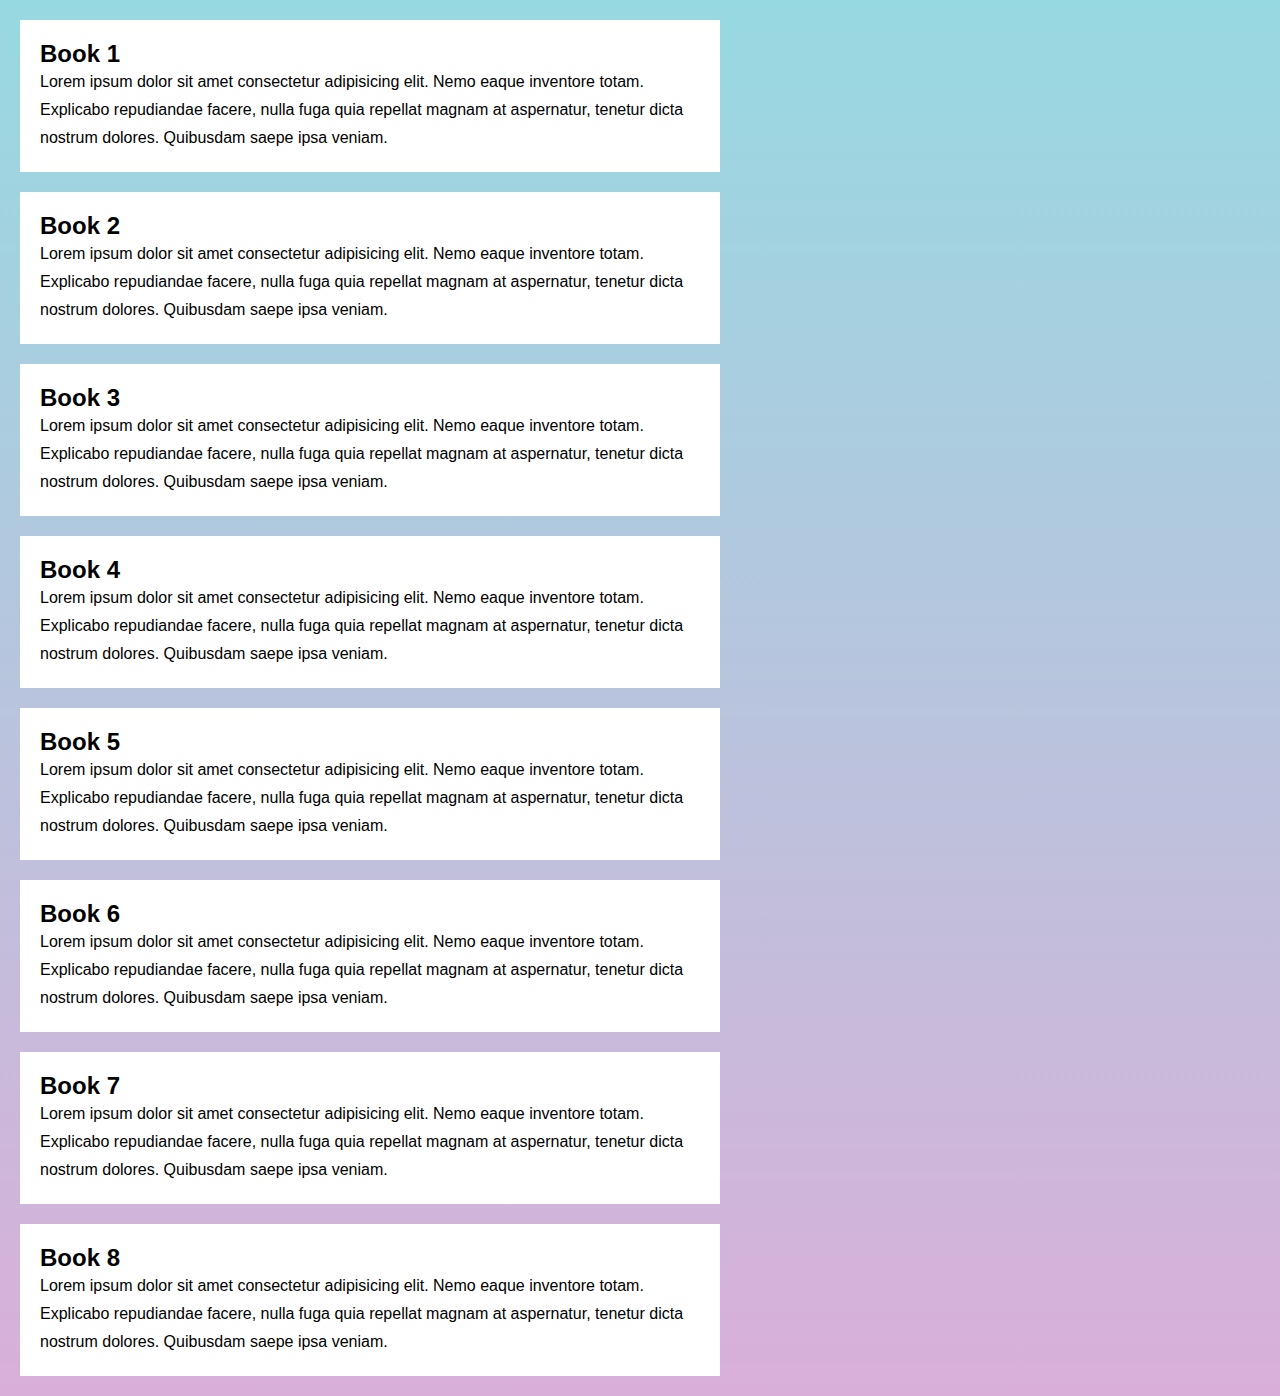
<file: Custom ScrollBar/index.html>
<!DOCTYPE html>
<html lang="en">
<head>
    <meta charset="UTF-8">
    <meta name="viewport" content="width=device-width, initial-scale=1.0">
    <title>Custom ScrollBar</title>
    <link rel="stylesheet" href="style.css">
</head>
<body>
    <section>
        <div class="card">
            <h2 class="car-title"> Book 1</h2>
            <p> Lorem ipsum dolor sit amet consectetur adipisicing elit. Nemo eaque inventore totam. Explicabo repudiandae facere, nulla fuga quia repellat magnam at aspernatur, tenetur dicta nostrum dolores. Quibusdam saepe ipsa veniam.</p>
        </div>
        <div class="card">
            <h2 class="car-title"> Book 2</h2>
            <p> Lorem ipsum dolor sit amet consectetur adipisicing elit. Nemo eaque inventore totam. Explicabo repudiandae facere, nulla fuga quia repellat magnam at aspernatur, tenetur dicta nostrum dolores. Quibusdam saepe ipsa veniam.</p>
        </div>
        <div class="card">
            <h2 class="car-title"> Book 3</h2>
            <p> Lorem ipsum dolor sit amet consectetur adipisicing elit. Nemo eaque inventore totam. Explicabo repudiandae facere, nulla fuga quia repellat magnam at aspernatur, tenetur dicta nostrum dolores. Quibusdam saepe ipsa veniam.</p>
        </div>
        <div class="card">
            <h2 class="car-title"> Book 4</h2>
            <p> Lorem ipsum dolor sit amet consectetur adipisicing elit. Nemo eaque inventore totam. Explicabo repudiandae facere, nulla fuga quia repellat magnam at aspernatur, tenetur dicta nostrum dolores. Quibusdam saepe ipsa veniam.</p>
        </div>
        <div class="card">
            <h2 class="car-title"> Book 5</h2>
            <p> Lorem ipsum dolor sit amet consectetur adipisicing elit. Nemo eaque inventore totam. Explicabo repudiandae facere, nulla fuga quia repellat magnam at aspernatur, tenetur dicta nostrum dolores. Quibusdam saepe ipsa veniam.</p>
        </div>
        <div class="card">
            <h2 class="car-title"> Book 6</h2>
            <p> Lorem ipsum dolor sit amet consectetur adipisicing elit. Nemo eaque inventore totam. Explicabo repudiandae facere, nulla fuga quia repellat magnam at aspernatur, tenetur dicta nostrum dolores. Quibusdam saepe ipsa veniam.</p>
        </div>
        <div class="card">
            <h2 class="car-title"> Book 7</h2>
            <p> Lorem ipsum dolor sit amet consectetur adipisicing elit. Nemo eaque inventore totam. Explicabo repudiandae facere, nulla fuga quia repellat magnam at aspernatur, tenetur dicta nostrum dolores. Quibusdam saepe ipsa veniam.</p>
        </div>
        <div class="card">
            <h2 class="car-title"> Book 8</h2>
            <p> Lorem ipsum dolor sit amet consectetur adipisicing elit. Nemo eaque inventore totam. Explicabo repudiandae facere, nulla fuga quia repellat magnam at aspernatur, tenetur dicta nostrum dolores. Quibusdam saepe ipsa veniam.</p>
        </div>
    </section>
</body>
</html>
</file>
<file: Custom ScrollBar/style.css>
*{
    margin: 0;
    padding: 0;
    box-sizing: border-box;
    font-family: sans-serif;
}

body{
    background-color: #D9AFD9;
    background-image: linear-gradient(0deg, #D9AFD9 0%, #97D9E1 100%);
}

.card{
    width: 700px;
    background: white;
    padding: 20px;
    margin: 20px;
    font-family: sans-serif;
    line-height: 28px;
}
/* ScrollBar*/

::-webkit-scrollbar{
    background-color: transparent;
    width: 7px;

}

 ::-webkit-scrollbar-thumb{
   
    background: linear-gradient(43deg, #4158D0 0%, #C850C0 46%, #FFCC70 100%);
    
    border-radius: 50px;
    

 }
</file>
